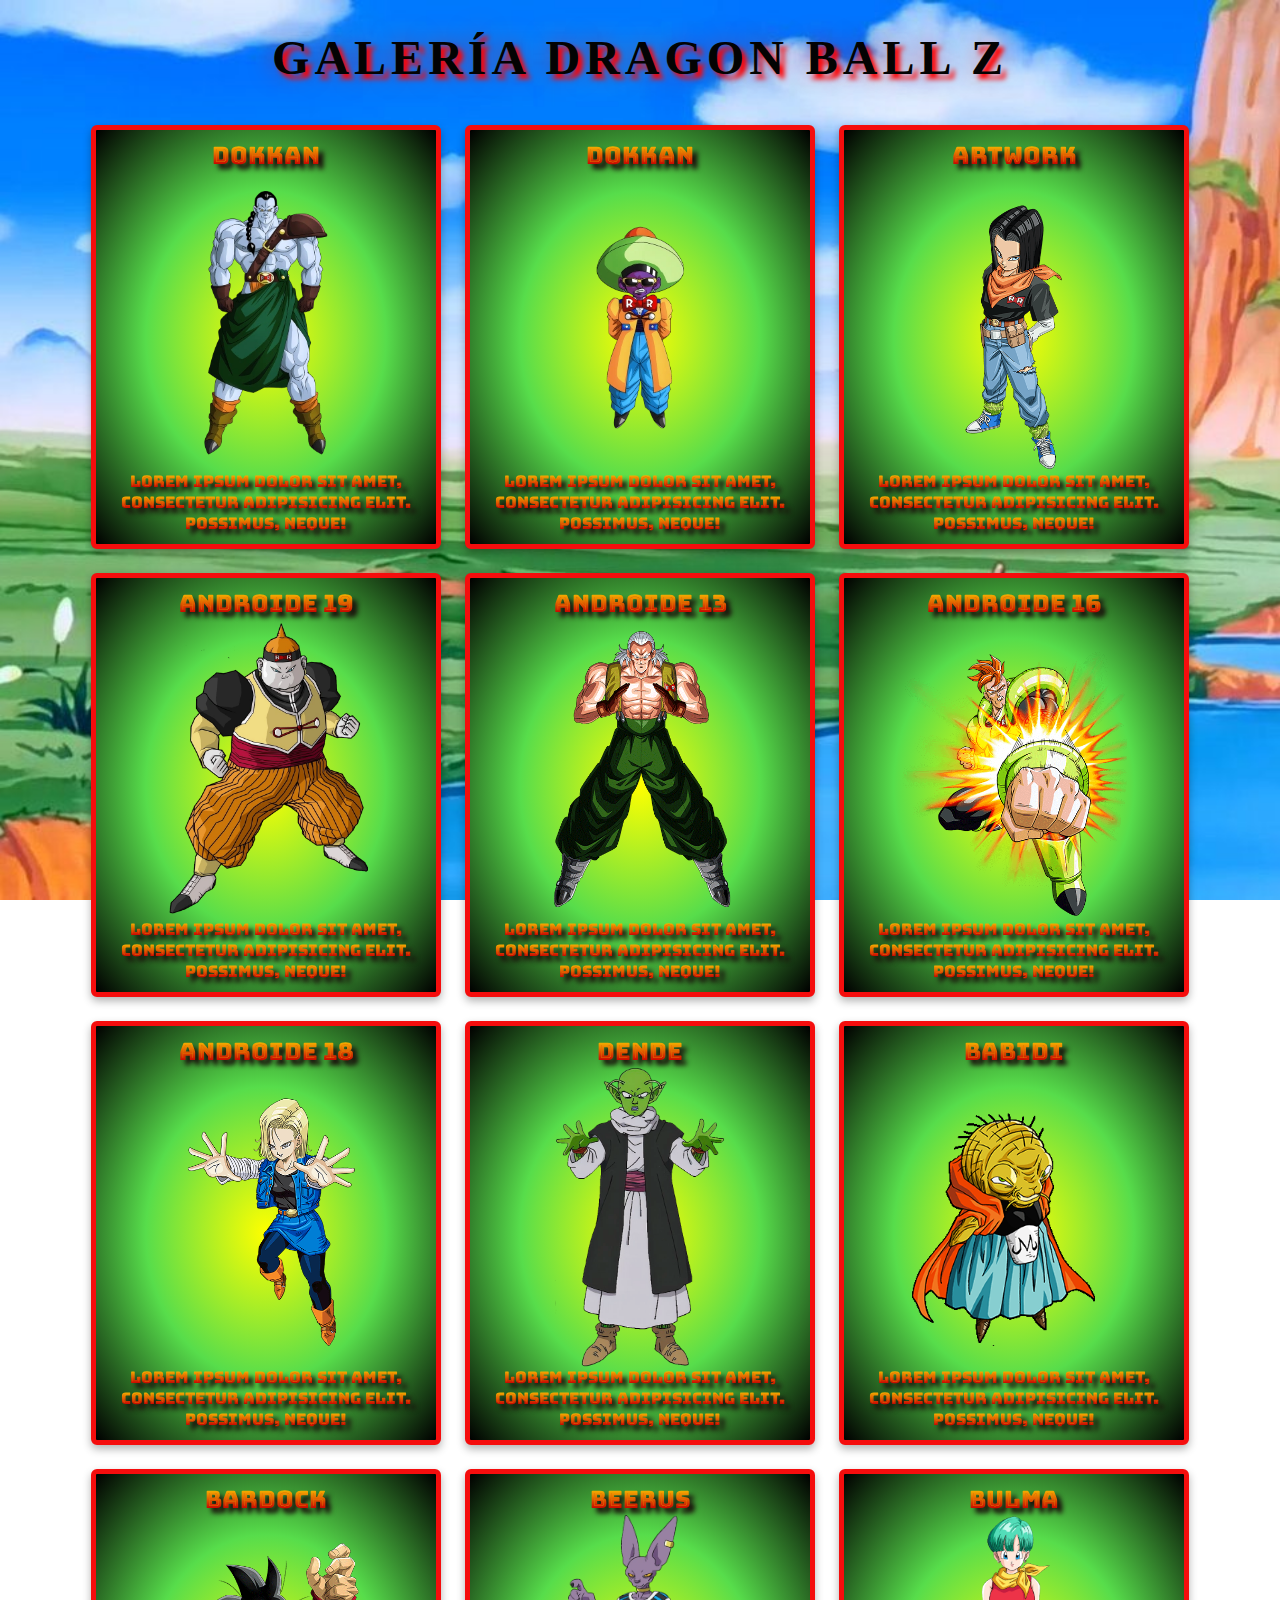
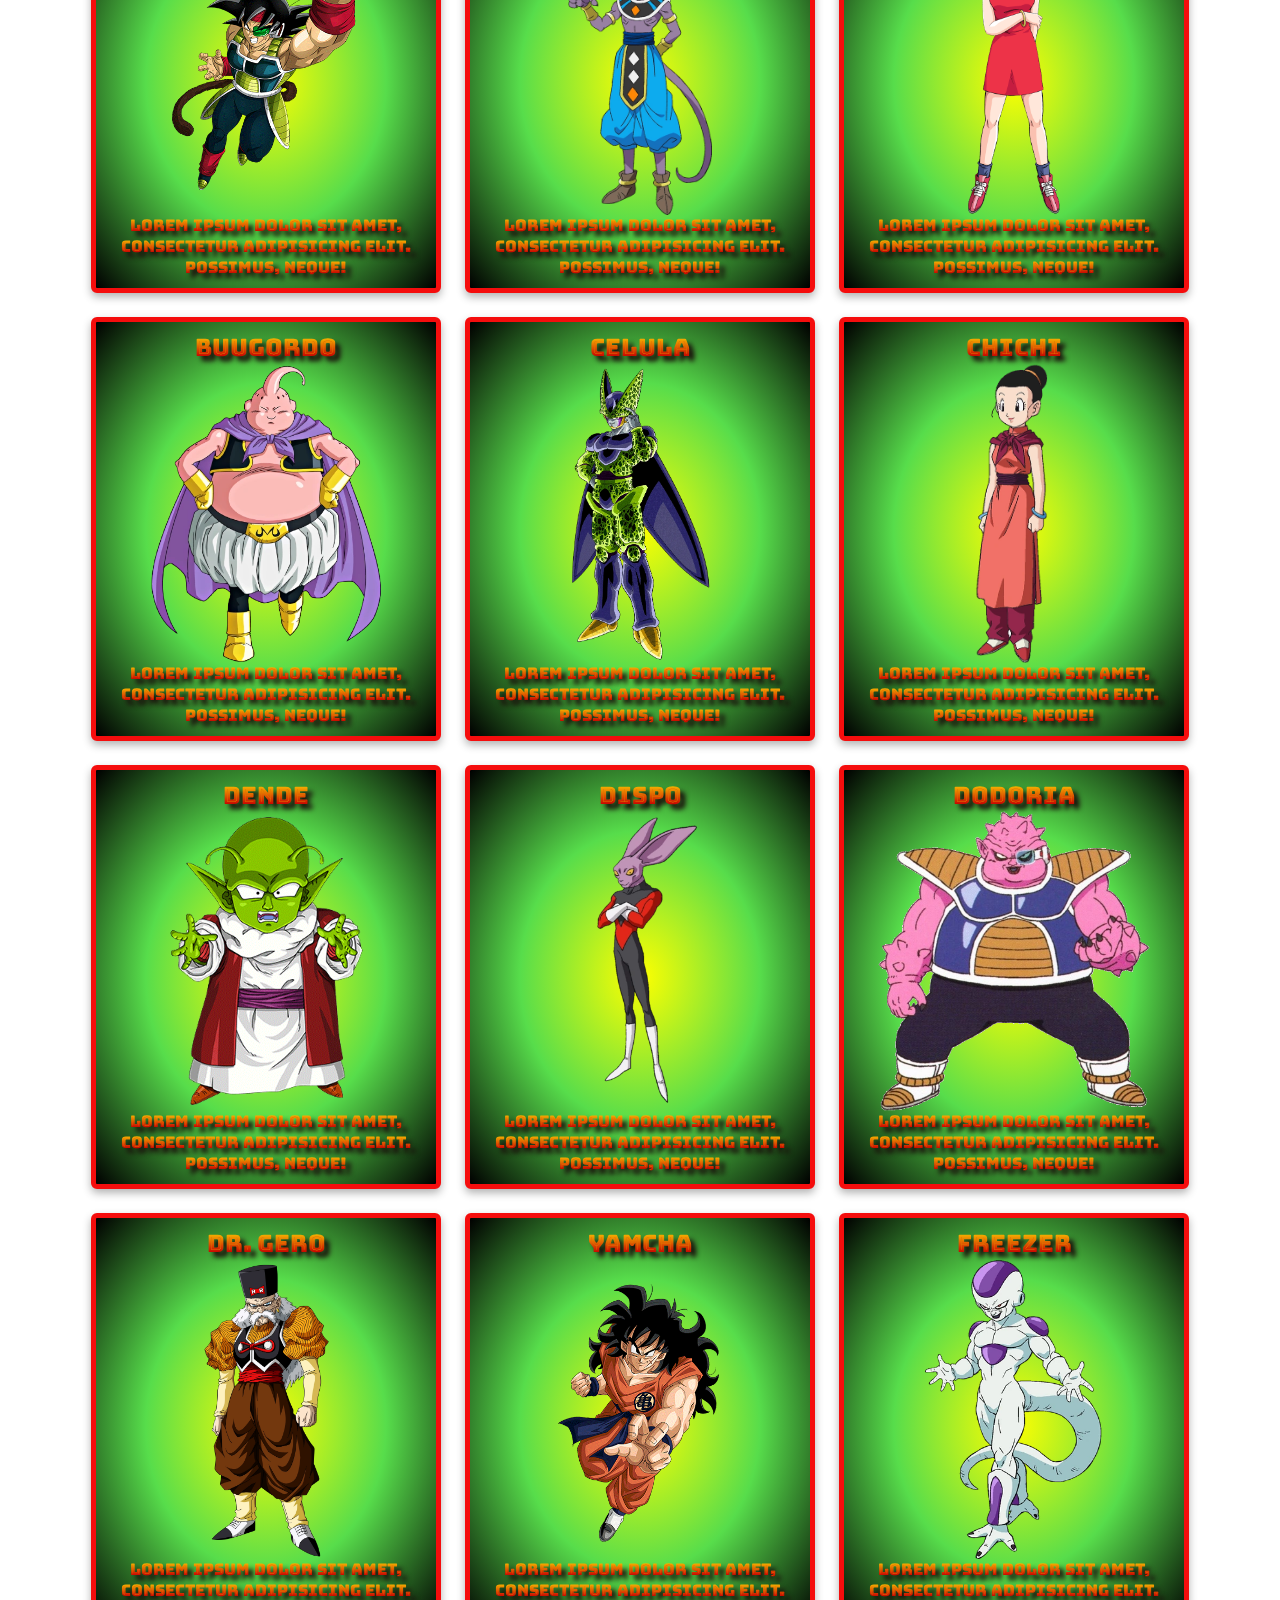
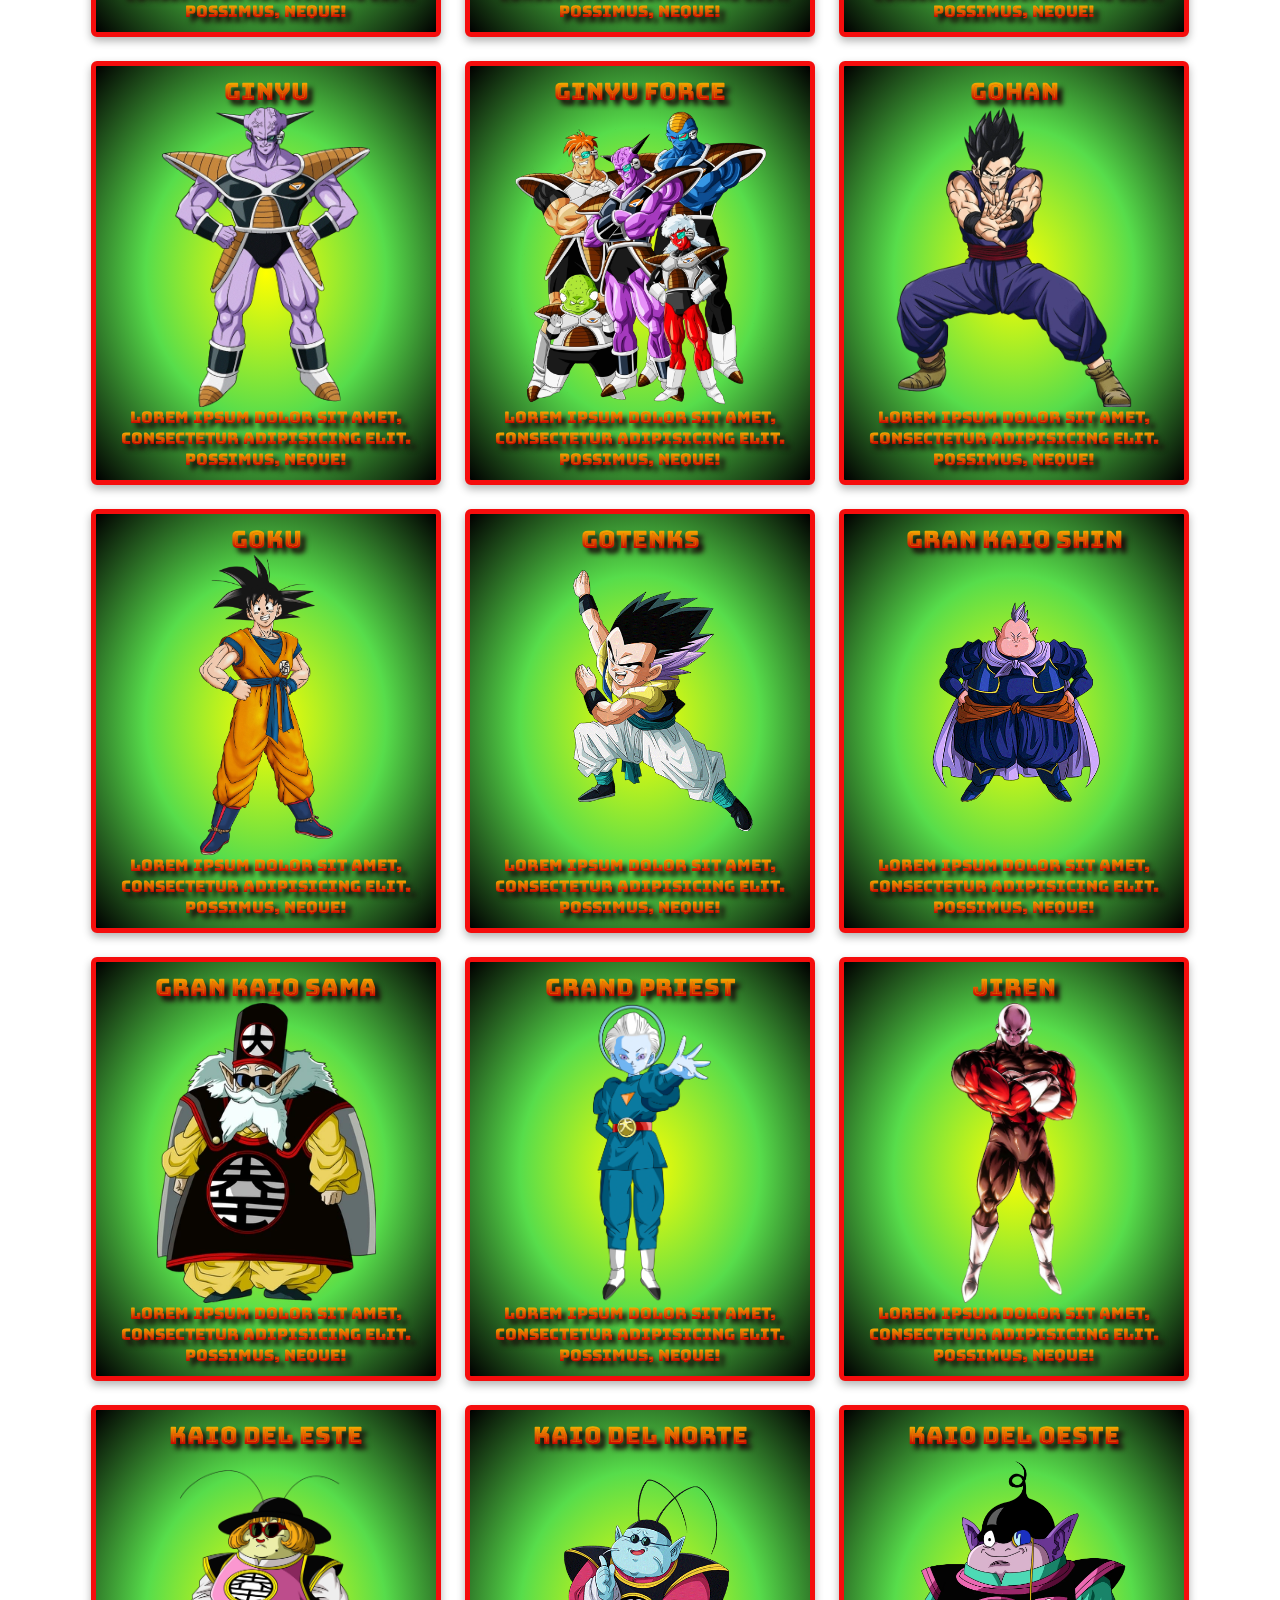
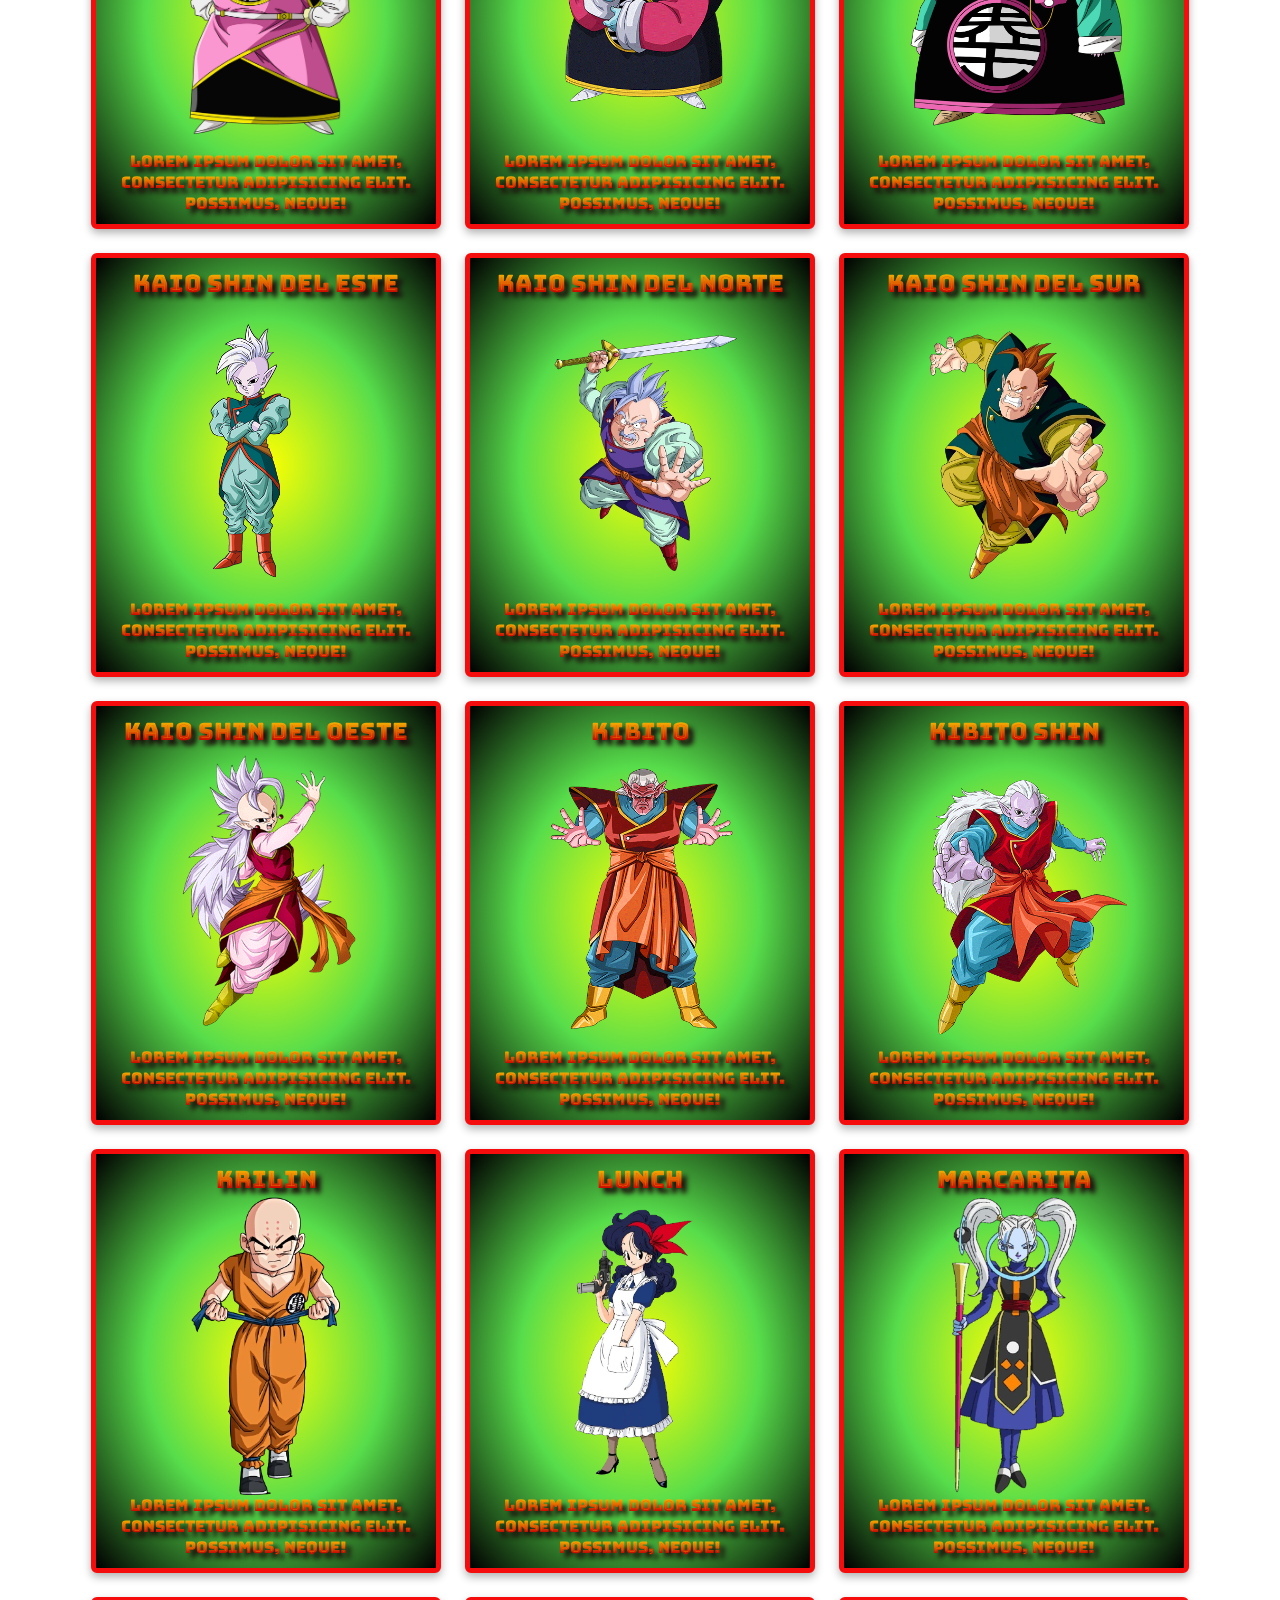
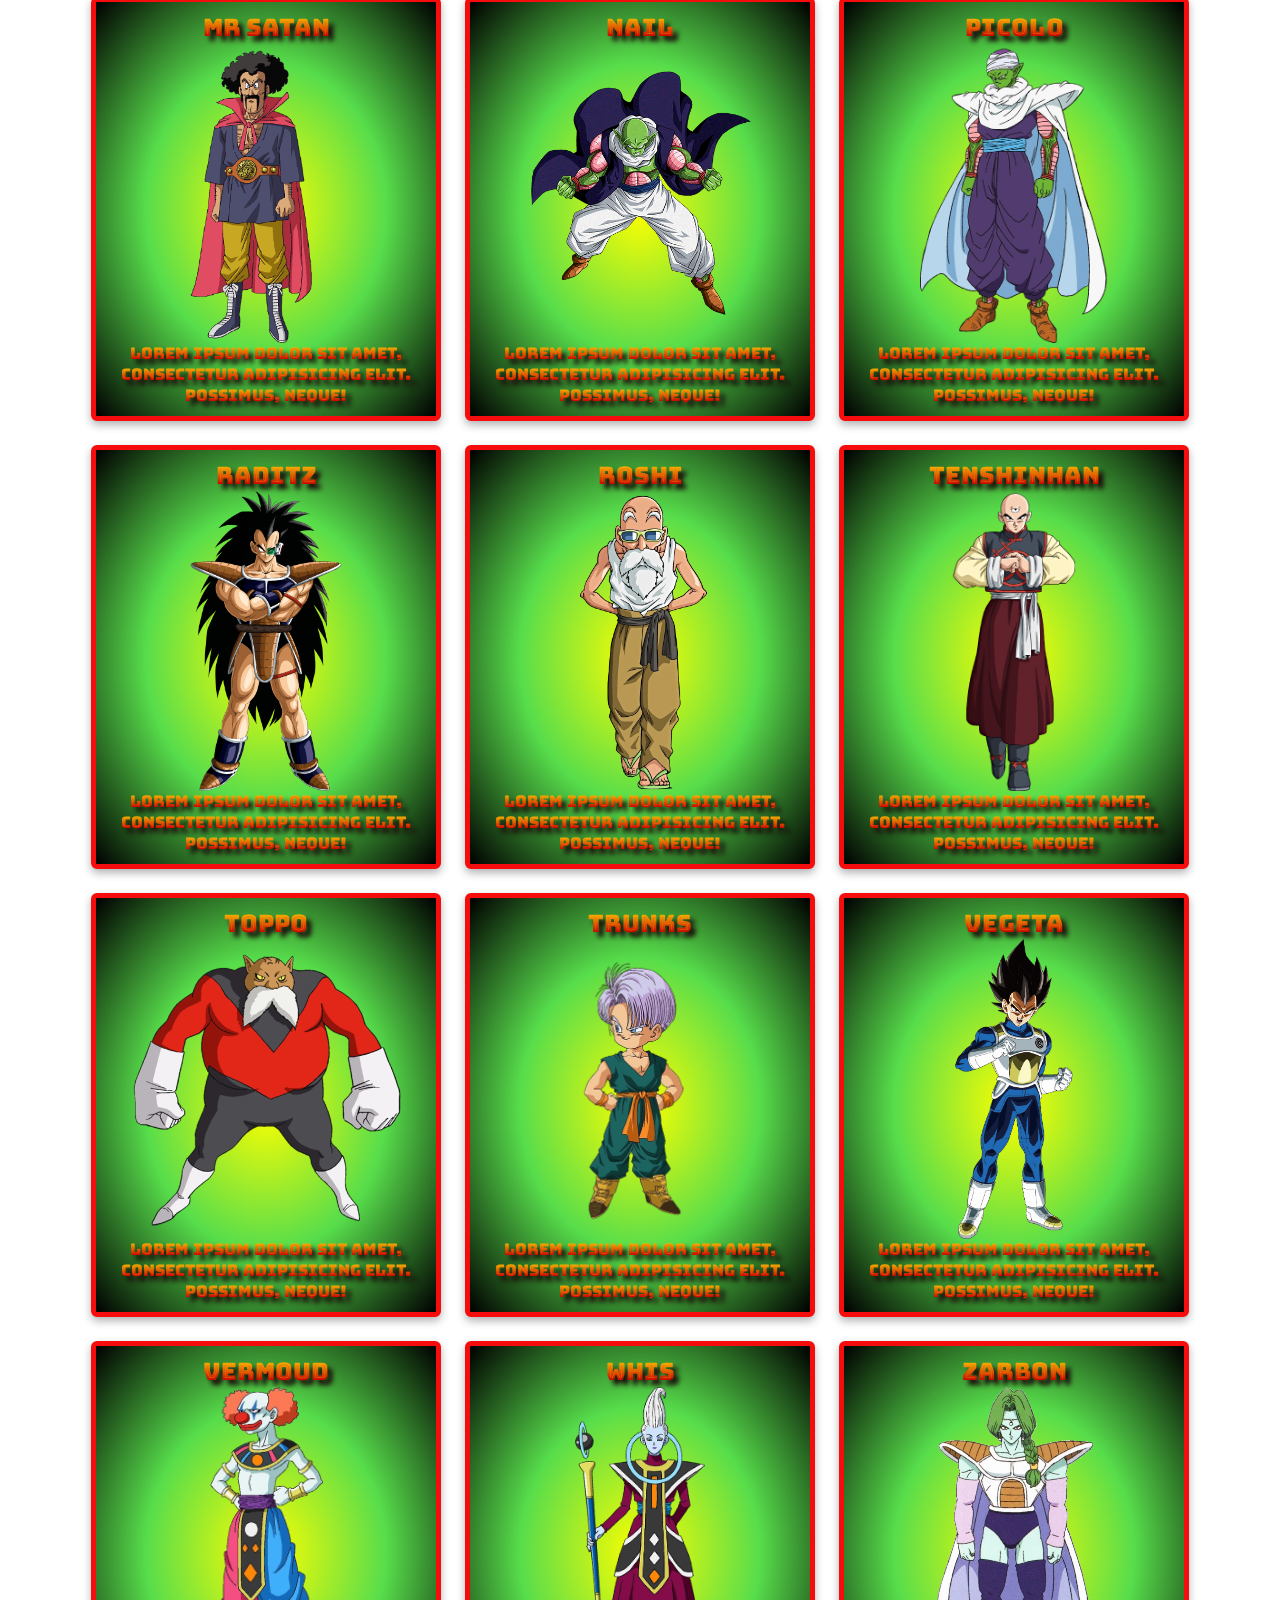
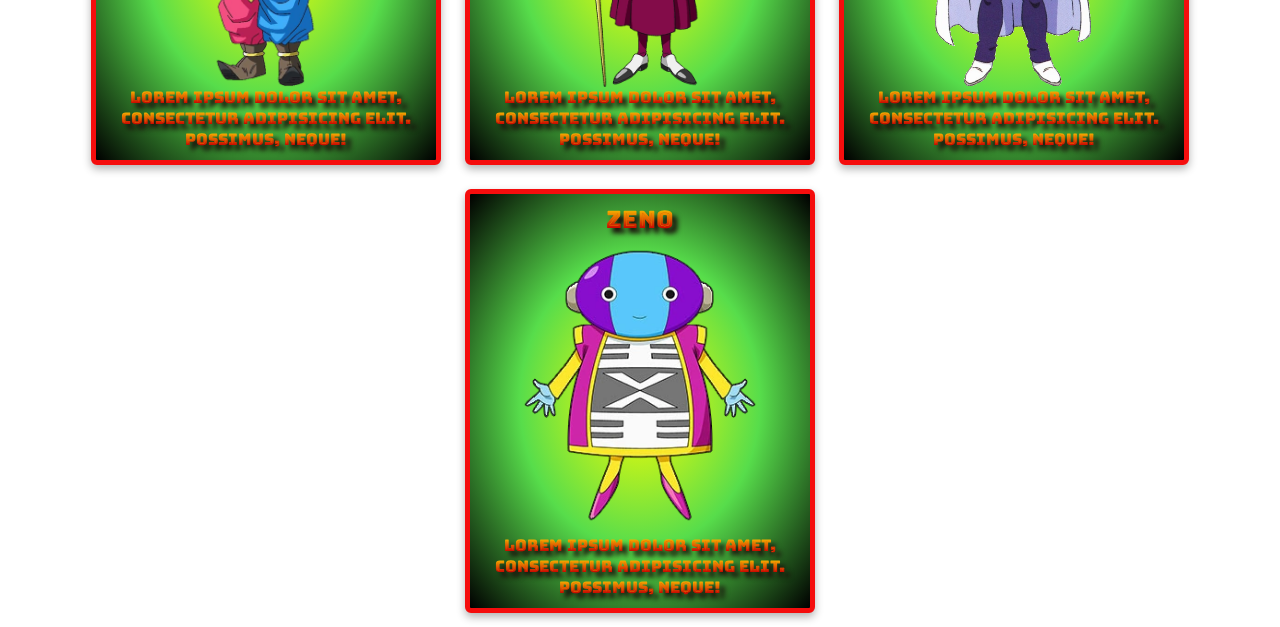
<file: propiedades visuales y galeria/index.html>
<!DOCTYPE html>
<html lang="es">
<head>
  <meta charset="UTF-8">
  <meta name="viewport">
  <title>Galeria Goku</title>
  <link rel="stylesheet" href="style.css">
  <link rel="preconnect" href="https://fonts.googleapis.com">
<link rel="preconnect" href="https://fonts.gstatic.com" crossorigin>
<link href="https://fonts.googleapis.com/css2?family=Bungee+Spice&display=swap" rel="stylesheet">
</head>
<body>
  <div class="container">
    <h1>Galería Dragon Ball Z</h1>
    <div>
      <div class="carta">
        <div class="titulo">
          <h2>Dokkan</h2>
        </div>
        <div class="imagenes">
          <img src="imagenes/characters/14Dokkan.webp" alt="Dokkan">
        </div>
        <div class="texto abajo">
          Lorem ipsum dolor sit amet, consectetur adipisicing elit. Possimus, neque!
        </div>
      </div>
      <div class="carta">
        <div class="titulo">
          <h2>Dokkan</h2>
        </div>
        <div class="imagenes">
          <img src="imagenes/characters/15Dokkan.webp" alt="Dokkan">
        </div>
        <div class="texto abajo">
          Lorem ipsum dolor sit amet, consectetur adipisicing elit. Possimus, neque!
        </div>
      </div>
      <div class="carta">
        <div class="titulo">
          <h2>Artwork</h2>
        </div>
        <div class="imagenes">
          <img src="imagenes/characters/17_Artwork.webp" alt="Artwork">
        </div>
        <div class="texto abajo">
          Lorem ipsum dolor sit amet, consectetur adipisicing elit. Possimus, neque!
        </div>
      </div>
      <div class="carta">
        <div class="titulo">
          <h2>Androide 19</h2>
        </div>
        <div class="imagenes">
          <img src="imagenes/characters/Android19.webp" alt="Android19">
        </div>
        <div class="texto abajo">
          Lorem ipsum dolor sit amet, consectetur adipisicing elit. Possimus, neque!
        </div>
      </div>
      <div class="carta">
        <div class="titulo">
          <h2>Androide 13</h2>
        </div>
        <div class="imagenes">
          <img src="imagenes/characters/Androide13normal.webp" alt="Androide13">
        </div>
        <div class="texto abajo">
          Lorem ipsum dolor sit amet, consectetur adipisicing elit. Possimus, neque!
        </div>
      </div>
      <div class="carta">
        <div class="titulo">
          <h2>Androide 16</h2>
        </div>
        <div class="imagenes">
          <img src="imagenes/characters/Androide_16.webp" alt="Androide_16">
        </div>
        <div class="texto abajo">
          Lorem ipsum dolor sit amet, consectetur adipisicing elit. Possimus, neque!
        </div>
      </div>
      <div class="carta">
        <div class="titulo">
        <h2>Androide 18</h2>
        </div>
        <div class="imagenes">
        <img src="imagenes/characters/Androide_18_Artwork.webp" alt="Androide_18">
        </div>
        <div class="texto abajo">
          Lorem ipsum dolor sit amet, consectetur adipisicing elit. Possimus, neque!
        </div>
      </div>
      <div class="carta">
        <div class="titulo">
        <h2>Dende</h2>
        </div>
        <div class="imagenes">
        <img src="imagenes/characters/dende1.png" alt="Dende">
        </div>
        <div class="texto abajo">
          Lorem ipsum dolor sit amet, consectetur adipisicing elit. Possimus, neque!
        </div>
      </div>
      <div class="carta">
        <div class="titulo">
        <h2>Babidi</h2>
        </div>
        <div class="imagenes">
        <img src="imagenes/characters/Babidi_Artwork.webp" alt="Babidi">
        </div>
        <div class="texto abajo">
          Lorem ipsum dolor sit amet, consectetur adipisicing elit. Possimus, neque!
        </div>
      </div>
      <div class="carta">
        <div class="titulo">
          <h2>Bardock</h2>
        </div>
        <div class="imagenes">
          <img src="imagenes/characters/Bardock_Artwork.webp" alt="Bardock">
        </div>
        <div class="texto abajo">
          Lorem ipsum dolor sit amet, consectetur adipisicing elit. Possimus, neque!
        </div>
      </div>
      <div class="carta">
        <div class="titulo">
          <h2>Beerus</h2>
        </div>
        <div class="imagenes">
          <img src="imagenes/characters/Beerus_DBS_Broly_Artwork.webp" alt="Beerus">
        </div>
        <div class="texto abajo">
          Lorem ipsum dolor sit amet, consectetur adipisicing elit. Possimus, neque!
        </div>
      </div>
      <div class="carta">
        <div class="titulo">
          <h2>Bulma</h2>
        </div>
        <div class="imagenes">
          <img src="imagenes/characters/bulma.webp" alt="bulma">
        </div>
        <div class="textoabajo">
          Lorem ipsum dolor sit amet, consectetur adipisicing elit. Possimus, neque!
        </div>
      </div>
      <div class="carta">
        <div class="titulo">
          <h2>BuuGordo</h2>
        </div>
        <div class="imagenes">
          <img src="imagenes/characters/BuuGordo_Universo7.webp" alt="BuuGordo">
        </div>
        <div class="texto abajo">
          Lorem ipsum dolor sit amet, consectetur adipisicing elit. Possimus, neque!
        </div>
      </div>
      <div class="carta">
        <div class="titulo">
          <h2>Celula</h2>
        </div>
        <div class="imagenes">
          <img src="imagenes/characters/celula.webp" alt="celula">
        </div>
        <div class="texto abajo">
          Lorem ipsum dolor sit amet, consectetur adipisicing elit. Possimus, neque!
        </div>
      </div>
      <div class="carta">
        <div class="titulo">
          <h2>ChiChi</h2>
        </div>
        <div class="imagenes">
          <img src="imagenes/characters/ChiChi_DBS.webp" alt="ChiChi">
        </div>
        <div class="texto abajo">
          Lorem ipsum dolor sit amet, consectetur adipisicing elit. Possimus, neque!
        </div>
      </div>
      <div class="carta">
        <div class="titulo">
          <h2>Dende</h2>
        </div>
        <div class="imagenes">
          <img src="imagenes/characters/Dende_Artwork.webp" alt="Dende">
        </div>
        <div class="texto abajo">
          Lorem ipsum dolor sit amet, consectetur adipisicing elit. Possimus, neque!
        </div>
      </div>
      <div class="carta">
        <div class="titulo">
          <h2>Dispo</h2>
        </div>
        <div class="imagenes">
          <img src="imagenes/characters/Dispo_render.webp" alt="Dispo">
        </div>
        <div class="texto abajo">
          Lorem ipsum dolor sit amet, consectetur adipisicing elit. Possimus, neque!
        </div>
      </div>
      <div class="carta">
        <div class="titulo">
          <h2>Dodoria</h2>
        </div>
        <div class="imagenes">
          <img src="imagenes/characters/dodoria.webp" alt="dodoria">
        </div>
        <div class="texto abajo">
          Lorem ipsum dolor sit amet, consectetur adipisicing elit. Possimus, neque!
        </div>
      </div>
      <div class="carta">
        <div class="titulo">
          <h2>Dr. Gero</h2>
        </div>
        <div class="imagenes">
          <img src="imagenes/characters/Dr._Gero nadroide 20.webp" alt="Dr._Gero">
        </div>
        <div class="texto abajo">
          Lorem ipsum dolor sit amet, consectetur adipisicing elit. Possimus, neque!
        </div>
      </div>
      <div class="carta">
        <div class="titulo">
          <h2>Yamcha</h2>
        </div>
        <div class="imageness">
          <img src="imagenes/characters/Final_Yamcha.webp" alt="Yamcha">
        </div>
        <div class="texto abajo">
          Lorem ipsum dolor sit amet, consectetur adipisicing elit. Possimus, neque!
        </div>
      </div>
      <div class="carta">
        <div class="titulo">
          <h2>Freezer</h2>
        </div>
        <div class="imagenes">
          <img src="imagenes/characters/Freezer.webp" alt="Freezer">
        </div>
        <div class="texto abajo">
          Lorem ipsum dolor sit amet, consectetur adipisicing elit. Possimus, neque!
        </div>
      </div>
      <div class="carta">
        <div class="titulo">
          <h2>Ginyu</h2>
        </div>
        <div class="imagenes">
          <img src="imagenes/characters/ginyu.webp" alt="ginyu">
        </div>
        <div class="texto abajo">
          Lorem ipsum dolor sit amet, consectetur adipisicing elit. Possimus, neque!
        </div>
      </div>
      <div class="carta">
        <div class="titulo">
          <h2>Ginyu force</h2>
        </div>
        <div class="imagenes">
          <img src="imagenes/characters/ginyu_force.webp" alt="ginyu force">
        </div>
        <div class="texto abajo">
          Lorem ipsum dolor sit amet, consectetur adipisicing elit. Possimus, neque!
        </div>
      </div>
      <div class="carta">
        <div class="titulo">
          <h2>Gohan</h2>
        </div>
        <div class="imagenes">
          <img src="imagenes/characters/gohan.webp" alt="gohan">
        </div>
        <div class="texto abajo">
          Lorem ipsum dolor sit amet, consectetur adipisicing elit. Possimus, neque!
        </div>
      </div>
      <div class="carta">
        <div class="titulo">
          <h2>Goku</h2>
        </div>
        <div class="imagenes">
          <img src="imagenes/characters/goku_normal.webp" alt="goku">
        </div>
        <div class="texto abajo">
          Lorem ipsum dolor sit amet, consectetur adipisicing elit. Possimus, neque!
        </div>
      </div>
      <div class="carta">
        <div class="titulo">
          <h2>Gotenks</h2>
        </div>
        <div class="imagenes">
          <img src="imagenes/characters/Gotenks_Artwork.webp" alt="Gotenks">
        </div>
        <div class="texto abajo">
          Lorem ipsum dolor sit amet, consectetur adipisicing elit. Possimus, neque!
        </div>
      </div>
      <div class="carta">
        <div class="titulo">
        <h2>Gran Kaio shin</h2>
          </div>
          <div class="imagenes">
        <img src="imagenes/characters/Gran_Kaio-shin_Artwork.webp" alt="Gran Kaio shin">
        </div>
        <div class="texto abajo">
          Lorem ipsum dolor sit amet, consectetur adipisicing elit. Possimus, neque!
        </div>
      </div>
      <div class="carta">
        <div class="titulo">
        <h2>Gran kaio sama</h2>
          </div>
          <div class="imagenes">
        <img src="imagenes/characters/Gran_kaio_sama12.webp" alt="Gran kaio sama">
        </div>
        <div class="texto abajo">
          Lorem ipsum dolor sit amet, consectetur adipisicing elit. Possimus, neque!
        </div>
      </div>
      <div class="carta">
        <div class="titulo">
        <h2>Grand priest</h2>
      </div>
          <div class="imagenes">
        <img src="imagenes/characters/Grand priest.webp" alt="Grand priest">
        </div>
        <div class="texto abajo">
          Lorem ipsum dolor sit amet, consectetur adipisicing elit. Possimus, neque!
        </div>
      </div>
      <div class="carta">
        <div class="titulo">
          <h2>Jiren</h2>
        </div>
        <div class="imagenes">
          <img src="imagenes/characters/Jiren.webp" alt="Jiren">
        </div>
        <div class="texto abajo">
          Lorem ipsum dolor sit amet, consectetur adipisicing elit. Possimus, neque!
        </div>
   

      </div>
      <div class="carta">
        <div class="titulo">
          <h2>kaio del este</h2>
        </div>
        <div class="imagenes">
          <img src="imagenes/characters/kaio del este.webp" alt="kaio del este">
        </div>
        <div class="texto abajo">
          Lorem ipsum dolor sit amet, consectetur adipisicing elit. Possimus, neque!
        </div>

      </div>
      <div class="carta">
        <div class="titulo">
          <h2>Kaio del Norte</h2>
          </div>
          <div class="imagenes">
          <img src="imagenes/characters/Kaio_del_Norte.webp" alt="Kaio_del_Norte">
        </div>
        <div class="texto abajo">
          Lorem ipsum dolor sit amet, consectetur adipisicing elit. Possimus, neque!
        </div>
      </div>
      <div class="carta">
        <div class="titulo">
          <h2>Kaio del oeste</h2>
          </div>
          <div class="imagenes">
          <img src="imagenes/characters/Kaio del oeste.webp" alt="Kaio_del_oeste">
        </div>
        <div class="texto abajo">
          Lorem ipsum dolor sit amet, consectetur adipisicing elit. Possimus, neque!
        </div>
      </div>
      <div class="carta">
        <div class="titulo">
          <h2>Kaio shin del este </h2>
          </div>
          <div class="imageness">
          <img src="imagenes/characters/Kaio-shin_del_este_Artwork.webp" alt="Kaio shin del este">
        </div>
        <div class="texto abajo">
          Lorem ipsum dolor sit amet, consectetur adipisicing elit. Possimus, neque!
        </div>
      </div>
      <div class="carta">
        <div class="titulo">
        <h2>Kaio shin del norte</h2>
          </div>
          <div class="imagenes">
        <img src="imagenes/characters/Kaio-shin del norte.webp" alt="Kaio shin del norte">
        </div>
        <div class="texto abajo">
          Lorem ipsum dolor sit amet, consectetur adipisicing elit. Possimus, neque!
        </div>
      </div>
      <div class="carta">
        <div class="titulo">
          <h2>Kaio shin del sur</h2>
          </div>
          <div class="imagenes">
          <img src="imagenes/characters/Kaio-shin_del_Sur_Dokkan.webp" alt="Kaio shin del sur">
        </div>
        <div class="texto abajo">
          Lorem ipsum dolor sit amet, consectetur adipisicing elit. Possimus, neque!
        </div>
      </div>
      <div class="carta">
        <div class="titulo">
          <h2>Kaio shin del Oeste </h2>
          </div>
          <div class="imagenes">
          <img src="imagenes/characters/Kaio-shin_del_Oeste_Dokkan.webp" alt="Kaio shin del Oeste">
        </div>
        <div class="texto abajo">
          Lorem ipsum dolor sit amet, consectetur adipisicing elit. Possimus, neque!
        </div>
      </div>
      <div class="carta">
        <div class="titulo">
          <h2>Kibito</h2>
        </div>
        <div class="imagenes">
          <img src="imagenes/characters/Kibito_Artwork.webp" alt="Kibito">
        </div>
        <div class="texto abajo">
          Lorem ipsum dolor sit amet, consectetur adipisicing elit. Possimus, neque!
        </div>
      </div>
      <div class="carta">
        <div class="titulo">
          <h2>Kibito shin</h2>
        </div>
        <div class="imagenes">
          <img src="imagenes/characters/Kibito_shin_Artwork.webp" alt="Kibito shin">
        </div>
        <div class="texto abajo">
          Lorem ipsum dolor sit amet, consectetur adipisicing elit. Possimus, neque!
        </div>
      </div>
      <div class="carta">
        <div class="titulo">
          <h2>Krilin</h2>
        </div>
        <div class="imagenes">
          <img src="imagenes/characters/Krilin_Universo7.webp" alt="Krilin">
        </div>
        <div class="texto abajo">
          Lorem ipsum dolor sit amet, consectetur adipisicing elit. Possimus, neque!
        </div>
      </div>
      <div class="carta">
        <div class="titulo">
          <h2>Lunch</h2>
        </div>
        <div class="imagenes">
          <img src="imagenes/characters/Lunch_traje_de_sirvienta_en_el_manga.webp" alt="Lunch">
        </div>
        <div class="texto abajo">
          Lorem ipsum dolor sit amet, consectetur adipisicing elit. Possimus, neque!
        </div>
      </div>
      <div class="carta">
        <div class="titulo">
          <h2>Marcarita</h2>
        </div>
        <div class="imagenes">
          <img src="imagenes/characters/Marcarita.webp" alt="Marcarita">
        </div>
        <div class="texto abajo">
          Lorem ipsum dolor sit amet, consectetur adipisicing elit. Possimus, neque!
        </div>
      </div>
      <div class="carta">
        <div class="titulo">
          <h2>Mr Satan</h2>
        </div>
        <div class="imagenes">
          <img src="imagenes/characters/Mr_Satan_DBSuper.webp" alt="Mr Satan">
        </div>
        <div class="texto abajo">
          Lorem ipsum dolor sit amet, consectetur adipisicing elit. Possimus, neque!
        </div>
      </div>
      <div class="carta">
        <div class="titulo">
          <h2>Nail</h2>
        </div>
        <div class="imagenes">
          <img src="imagenes/characters/Nail_Artwork.webp" alt="Nail">
        </div>
        <div class="texto abajo">
          Lorem ipsum dolor sit amet, consectetur adipisicing elit. Possimus, neque!
        </div>
      </div>
      <div class="carta">
        <div class="titulo">
          <h2>Picolo</h2>
        </div>
        <div class="imagenes">
          <img src="imagenes/characters/picolo_normal.webp" alt="Picolo">
        </div>
        <div class="texto abajo">
          Lorem ipsum dolor sit amet, consectetur adipisicing elit. Possimus, neque!
        </div>
      </div>
      <div class="carta">
        <div class="titulo">
          <h2>Raditz</h2>
        </div>
        <div class="imagenes">
          <img src="imagenes/characters/Raditz_artwork_Dokkan.webp" alt="Raditz">
        </div>
        <div class="texto abajo">
          Lorem ipsum dolor sit amet, consectetur adipisicing elit. Possimus, neque!
        </div>
      </div>
      <div class="carta">
        <div class="titulo">
          <h2>Roshi</h2>
        </div>
        <div class="imagenes">
          <img src="imagenes/characters/roshi.webp" alt="Roshi">
        </div>
        <div class="texto abajo">
          Lorem ipsum dolor sit amet, consectetur adipisicing elit. Possimus, neque!
        </div>
      </div>
      <div class="carta">
        <div class="titulo">
          <h2>Tenshinhan</h2>
        </div>
        <div class="imagenes">
          <img src="imagenes/characters/Tenshinhan_Universo7.webp" alt="Tenshinhan">
        </div>
        <div class="texto abajo">
          Lorem ipsum dolor sit amet, consectetur adipisicing elit. Possimus, neque!
        </div>
      </div>
      <div class="carta">
        <div class="titulo">
          <h2>Toppo</h2>
        </div>
        <div class="imagenes">
          <img src="imagenes/characters/Toppo.webp" alt="Toppo">
        </div>
        <div class="texto abajo">
          Lorem ipsum dolor sit amet, consectetur adipisicing elit. Possimus, neque!
        </div>
      </div>
      <div class="carta">
        <div class="titulo">
          <h2>Trunks</h2>
        </div>
        <div class="imagenes">
          <img src="imagenes/characters/Trunks_Buu_Artwork.webp" alt="Trunks">
        </div>
        <div class="texto abajo">
          Lorem ipsum dolor sit amet, consectetur adipisicing elit. Possimus, neque!
        </div>
      </div>
      <div class="carta">
        <div class="titulo">
          <h2>Vegeta</h2>
        </div>
        <div class="titulo">
          <img src="imagenes/characters/vegeta_normal.webp" alt="Vegeta">
        </div>
        <div class="texto abajo">
          Lorem ipsum dolor sit amet, consectetur adipisicing elit. Possimus, neque!
        </div>
      </div>
      <div class="carta">
        <div class="titulo">
          <h2>Vermoud</h2>
        </div>
        <div class="imagenes">
          <img src="imagenes/characters/Vermoud.webp" alt="Vermoud">
        </div>
        <div class="texto abajo">
          Lorem ipsum dolor sit amet, consectetur adipisicing elit. Possimus, neque!
        </div>
      </div>
      <div class="carta">
        <div class="titulo">
          <h2>Whis</h2>
        </div>
        <div class="imagenes">
          <img src="imagenes/characters/Whis_DBS_Broly_Artwork.webp" alt="Whis">
        </div>
        <div class="texto abajo">
          Lorem ipsum dolor sit amet, consectetur adipisicing elit. Possimus, neque!
        </div>
      </div>
      <div class="carta">
        <div class="titulo">
          <h2>zarbon</h2>
        </div>
        <div class="imagenes">
          <img src="imagenes/characters/zarbon.webp" alt="zarbon">
        </div>
        <div class="texto abajo">
          Lorem ipsum dolor sit amet, consectetur adipisicing elit. Possimus, neque!
        </div>
      </div>
      <div class="carta">
        <div class="titulo">
          <h2>Zeno</h2>
        </div>
        <div class="imagenes">
          <img src="imagenes/characters/Zeno_Artwork.webp" alt="Zeno">
        </div>
        <div class="abajo">
          Lorem ipsum dolor sit amet, consectetur adipisicing elit. Possimus, neque!
        </div>
      </div>
    </div>
      
  </div>
  
</body>
</html>
</file>
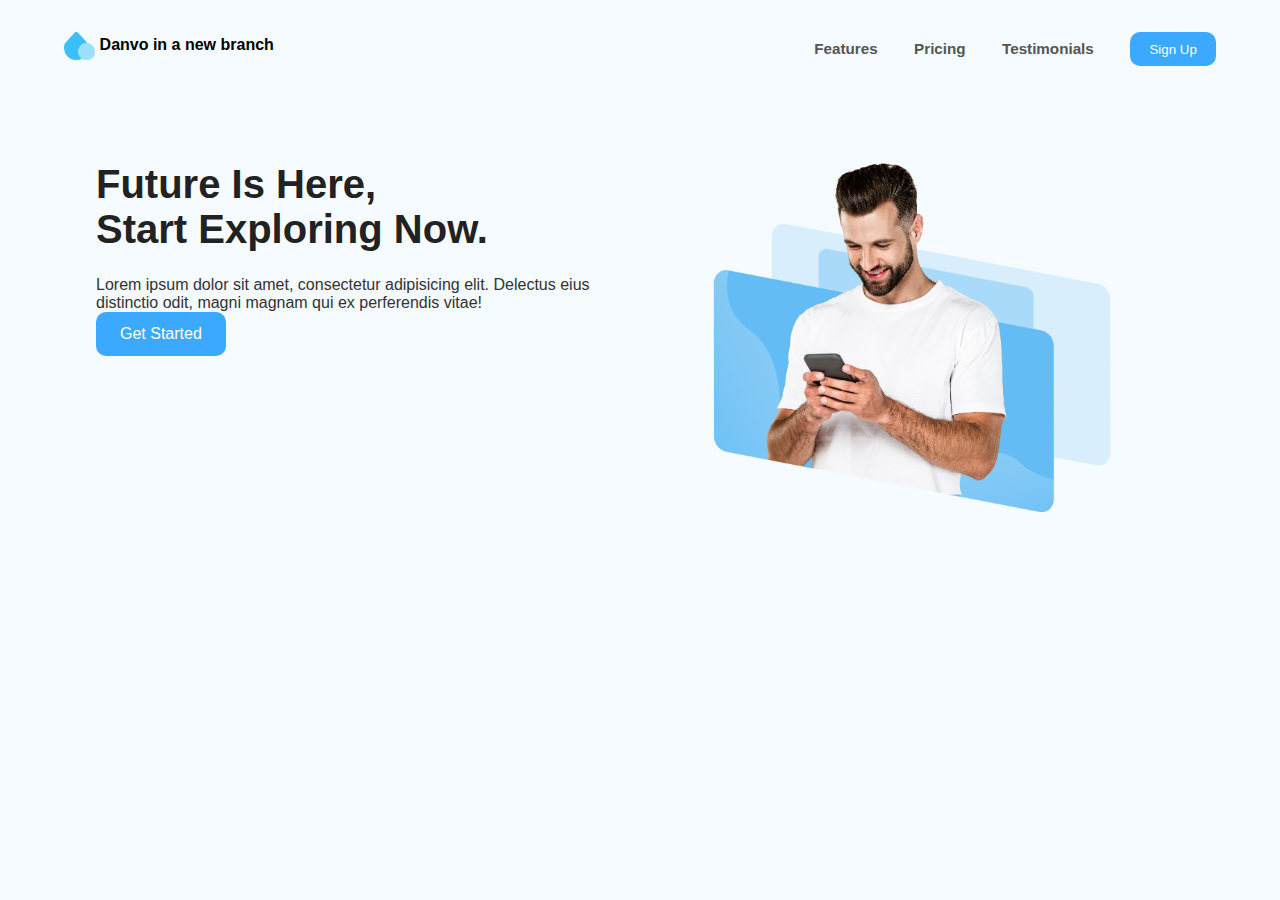
<file: ladin page/index2.html>
<!DOCTYPE html>
<html lang="en">
<head>
  <meta charset="UTF-8">
  <meta name="viewport" content="width=device-width, initial-scale=1.0">
  <title>Danvo Landing Page</title>
  <link rel="stylesheet" href="style2.css">
</head>
<body>
  <header>
    <div class="logo">
      <img src="recursos/logo.png" alt="Danvo Logo">
      <span>Danvo in a new branch </span>
    </div>
    <div class="nav">
      <a href="#">Features</a>
      <a href="#">Pricing</a>
      <a href="#">Testimonials</a>
      <button class="sign-up">Sign Up</button>
    </div>
  </header>

  <main>
    <section class="principal">
      <div class="principal-texto">
        <h1>Future Is Here,<br>Start Exploring Now.</h1>
        <p>Lorem ipsum dolor sit amet, consectetur adipisicing elit. Delectus eius distinctio odit, magni magnam qui ex perferendis vitae!</p>
        <button class="get-started">Get Started</button>
      </div>
      <div class="principal-imagen">
        <img src="recursos/person.png" alt="Man with phone">
      </div>
      <div class="principal-shape">
        <img src="recursos/shape.png" alt="shape">
      </div>
    </section>
  </main>
</body>
</html>
</file>
<file: propiedades visuales y galeria/style.css>
* {
    margin: 0;                          /* Elimina el margen por defecto de todos los elementos */
    padding: 0;                         /* Elimina el relleno por defecto de todos los elementos */
    box-sizing: border-box;            /* Hace que el padding y el borde no aumenten el tamaño total del elemento */
}

.carta {
    width: 100%;
    font-family: "Bungee Spice", sans-serif;
    text-shadow: greenyellow;                    
    max-width: 350px;
    border-radius: 6px;
    padding: 10px;
    display: inline-block;
    margin: 10px;
    transition: background-color 1s ease, transform 0.5s ease, box-shadow 0.3s ease;  /* Transiciones más suaves */
    cursor: pointer;
    background-color: rgb(111, 209, 216);
    background-image: radial-gradient(yellow, rgb(87, 221, 75), rgb(0, 0, 0));
    overflow: hidden;
    text-align: center;
    text-transform: uppercase;
    text-shadow: 5px 5px 5px rgb(24, 10, 10);
    border: solid 5px #f50d0d;
    box-shadow: 0 4px 8px rgba(0, 0, 0, 0.3);  /* Sombra sutil */
}

.carta:hover {
    border: solid 5px #000000;         /* Mantiene el borde negro */
    transform: scale(1.05) rotate(5deg); /* Aumenta ligeramente el tamaño y rota la carta */
    box-shadow: 0 8px 16px rgba(0, 0, 0, 0.4);  /* Aumenta la sombra en hover */
    filter: blur(0px);  /* Aplica un desenfoque suave a la carta */
}

h1 {
    margin: 30px 0;
    font-family: "Bungee Spice", sans-serif;
    font-size: 3rem;                    /* Tamaño grande para el título */
    text-transform: uppercase;          /* Convertir todo el texto a mayúsculas */
    letter-spacing: 5px;                /* Espaciado entre las letras */
    text-align: center;                 /* Centrado del título */
    color: rgb(3, 3, 3);          /* Color del texto */
    text-shadow: 5px 5px 5px red, 0 0 25px rgba(255, 0, 0, 0.5); /* Sombra de texto llamativa */
    transition: transform 0.5s ease, text-shadow 0.5s ease; /* Transiciones suaves */
    animation: gradientShift 5s infinite alternate; /* Fondo de gradiente animado (como en las cartas) */
}

h1:hover {
    transform: scale(1.1) rotate(3deg); /* Escala y rota el título ligeramente en hover */
    text-shadow: 10px 10px 15px red, 0 0 30px rgba(255, 0, 0, 0.8); /* Aumenta el efecto de sombra en hover */
    color: rgb(189, 39, 39);           /* Cambio de color en hover */
}

/* Animación de gradiente para el fondo (similar a las cartas) */
@keyframes gradientShift {
    0% { background-image: radial-gradient(yellow, rgb(87, 221, 75), rgb(0, 0, 0)); }
    50% { background-image: radial-gradient(pink, rgb(255, 105, 180), rgb(0, 0, 0)); }
    100% { background-image: radial-gradient(yellow, rgb(87, 221, 75), rgb(0, 0, 0)); }
}

.carta img {
    width: 100%;                       
    max-height: 300px;
    object-fit: contain;
    display: block;
    margin: 0 auto;
    transition: transform 1s ease, filter 0.5s ease;  /* Transiciones suaves */
}

.carta:hover img {
    transform: scale(1.2) rotate(15deg) translateY(-10px); /* Escala, rota y mueve la imagen */
    filter: drop-shadow(0 4px 10px rgba(0, 0, 0, 0.4));  /* Aplica un filtro de sombra en la imagen */
    transition: transform 0.5s ease, filter 0.3s ease;  /* Transición más suave */
}

body {
    text-align: center;
    background-color: rgba(219, 191, 191, 0); /* Color de fondo transparente */
    background-image: url(imagenes/characters/image.png); /* Imagen de fondo */
    background-repeat: no-repeat;
    background-size: cover;
    background-attachment: fixed;
}

h1 {
    margin: 30px 0;
    font-family: Georgia, 'Times New Roman', Times, serif;
}

/* Animación de gradiente para fondo*/
@keyframes gradientShift {
    0% { background-image: radial-gradient(yellow, rgb(221, 75, 75), rgb(40, 27, 153)); }
    50% { background-image: radial-gradient(pink, rgb(255, 3, 129), rgb(0, 0, 0)); }
}

.carta {
    animation: gradientShift 6s infinite alternate;  /* Fondo con gradiente animado */
}

/* Mejoras de accesibilidad */
.carta:focus {
    outline: 3px solid rgba(0, 123, 255, 0.5);  /* Resaltar carta cuando esté enfocada */
}
</file>
<file: ladin page/style2.css>
/* Aplica a todos los elementos de la página */
* {
    margin: 0; /* Elimina el margen exterior predeterminado */
    padding: 0; /* Elimina el relleno interno predeterminado */
    box-sizing: border-box; /* Incluye padding y border dentro del ancho/alto total del elemento */
  }
  
  /* Estilos generales para el cuerpo de la página */
  body {
    font-family: 'Segoe UI', Tahoma, Geneva, Verdana, sans-serif; /* Define una fuente moderna y legible */
    background-color: #f5fbff; /* Fondo azul muy claro */
    color: #333; /* Color del texto principal: gris oscuro */
  }
  
  /* Contenedor del encabezado */
  header {
    width: 100%; /* Ocupa todo el ancho disponible */
    padding: 2rem 4rem; /* Espaciado interno: 2rem arriba/abajo, 4rem izquierda/derecha */
    overflow: hidden; /* Evita que elementos flotantes se desborden */
    font-weight: bold;
  }
  
  /* Contenedor del logo dentro del header */
  .logo {
    float: left; /* Alinea el logo a la izquierda */
    font-size: 1rem; /* Tamaño del texto del logo */
    color: #000000; /* Color negro para el texto */
  }
  
  /* Imagen del logo */
  .logo img {
    height: 28px; /* Altura fija para el logo */
    vertical-align: middle; /* Alinea verticalmente con el texto */
  }
  
  /* Contenedor del menú de navegación */
  .nav {
    float: right; /* Alinea el menú de navegación a la derecha */
  }
  
  /* Estilos para los enlaces de navegación */
  .nav a {
    margin-right: 2rem; /* Espacio entre enlaces */
    text-decoration: none; /* Quita el subrayado */
    color: #555; /* Color gris suave para los enlaces */
    font-size: 0.95rem; /* Tamaño de fuente levemente más pequeño */
  }
  
  /* Botón de registro ("Sign up") */
  .sign-up {
    background-color: #3ba9ff; /* Fondo azul brillante */
    color: #fff; /* Texto blanco */
    border: none; /* Sin borde */
    padding: 0.6rem 1.2rem; /* Espaciado interno del botón */
    border-radius: 10px; /* Bordes redondeados */
    cursor: pointer; /* Cambia el cursor al pasar el mouse por encima */
  }
  
  /* Título principal en la sección "principal" */
  .principal-texto h1 {
    font-size: 2.5rem; /* Tamaño grande para el título */
    color: #222; /* Color gris muy oscuro */
    margin-bottom: 1.5rem; /* Espacio debajo del título */
  }
  
  /* Párrafo debajo del título en la sección "Hero" */
  .principal-text0 p {
    font-size: 1rem; /* Tamaño de texto estándar */
    color: #666; /* Color gris claro */
    margin-bottom: 2rem; /* Espacio debajo del párrafo */
    max-width: 90%; /* Limita el ancho máximo del párrafo */
  }
  
  /* Botón de llamada a la acción ("Get Started") */
  .get-started {
    background-color: #3ba9ff; /* Fondo azul brillante */
    color: white; /* Texto blanco */
    border: none; /* Sin borde */
    padding: 0.8rem 1.5rem; /* Espaciado interno */
    border-radius: 10px; /* Bordes redondeados */
    font-size: 1rem; /* Tamaño del texto */
    cursor: pointer; /* Muestra una mano al pasar el mouse */
  }
  
  /* Imagen principal de la sección Hero */
  .principal-imagen img {
    max-width: 90%; /* Escala la imagen sin exceder el 90% del contenedor */
    width: 400px; /* Tamaño fijo como máximo */
  }
  
  /* Contenedor general de la sección Hero */
  .principal {
    position: relative; /* Permite posicionar elementos hijos con position: absolute */
    width: 100%; /* Ocupa todo el ancho */
    padding: 4rem 6rem; /* Espaciado interno amplio */
    overflow: hidden; /* Oculta cualquier desbordamiento */
  }
  
  /* Contenedor del texto dentro del Hero */
  .principal-texto {
    width: 50%; /* Ocupa la mitad izquierda */
    float: left; /* Alinea a la izquierda */
    position: relative; /* Para que su contenido pueda superponerse */
    z-index: 1; /* Asegura que el texto quede por encima de otros elementos como la forma decorativa */
  }
  
  /* Contenedor de la imagen principal */
  .principal-imagen {
    width: 50%; /* Ocupa la mitad derecha */
    float: left; /* Alineado a la izquierda (junto a la otra mitad) */
    text-align: center; /* Centra la imagen horizontalmente */
    position: relative; /* Permite ubicar elementos absolutos dentro */
    z-index: 3; /* Asegura que la persona esté por delante de decoraciones */
  }
  
  /* Contenedor de la forma decorativa (Shape) */
  .principal-shape {
    width: 30rem; /* Ancho fijo inicial */
    max-width: 21%; /* No excede la mitad del contenedor */
    height: auto; /* Altura automática basada en proporciones */
    position: absolute; /* Posición absoluta respecto al contenedor padre */
    top: 25%; /* Distancia desde la parte superior del padre */
    left: 71%; /* Posicionamiento desde la izquierda */
    transform: translate(-50%, -60%); /* Centra el elemento visualmente */
    z-index: 0; /* Se coloca en el fondo */
    opacity: 0.4; /* Semi-transparente */
  }
  
  /* Imagen dentro de la forma decorativa */
  .principal-shape img {
    position: absolute; /* Posición absoluta dentro del contenedor .shape */
    max-width: 80%; /* Escala sin exceder el 80% del contenedor */
    width: 400px; /* Ancho fijo */
    top: 30px; /* Separación desde la parte superior */
    right: 10px; /* Separación desde la parte derecha */
  }
</file>
